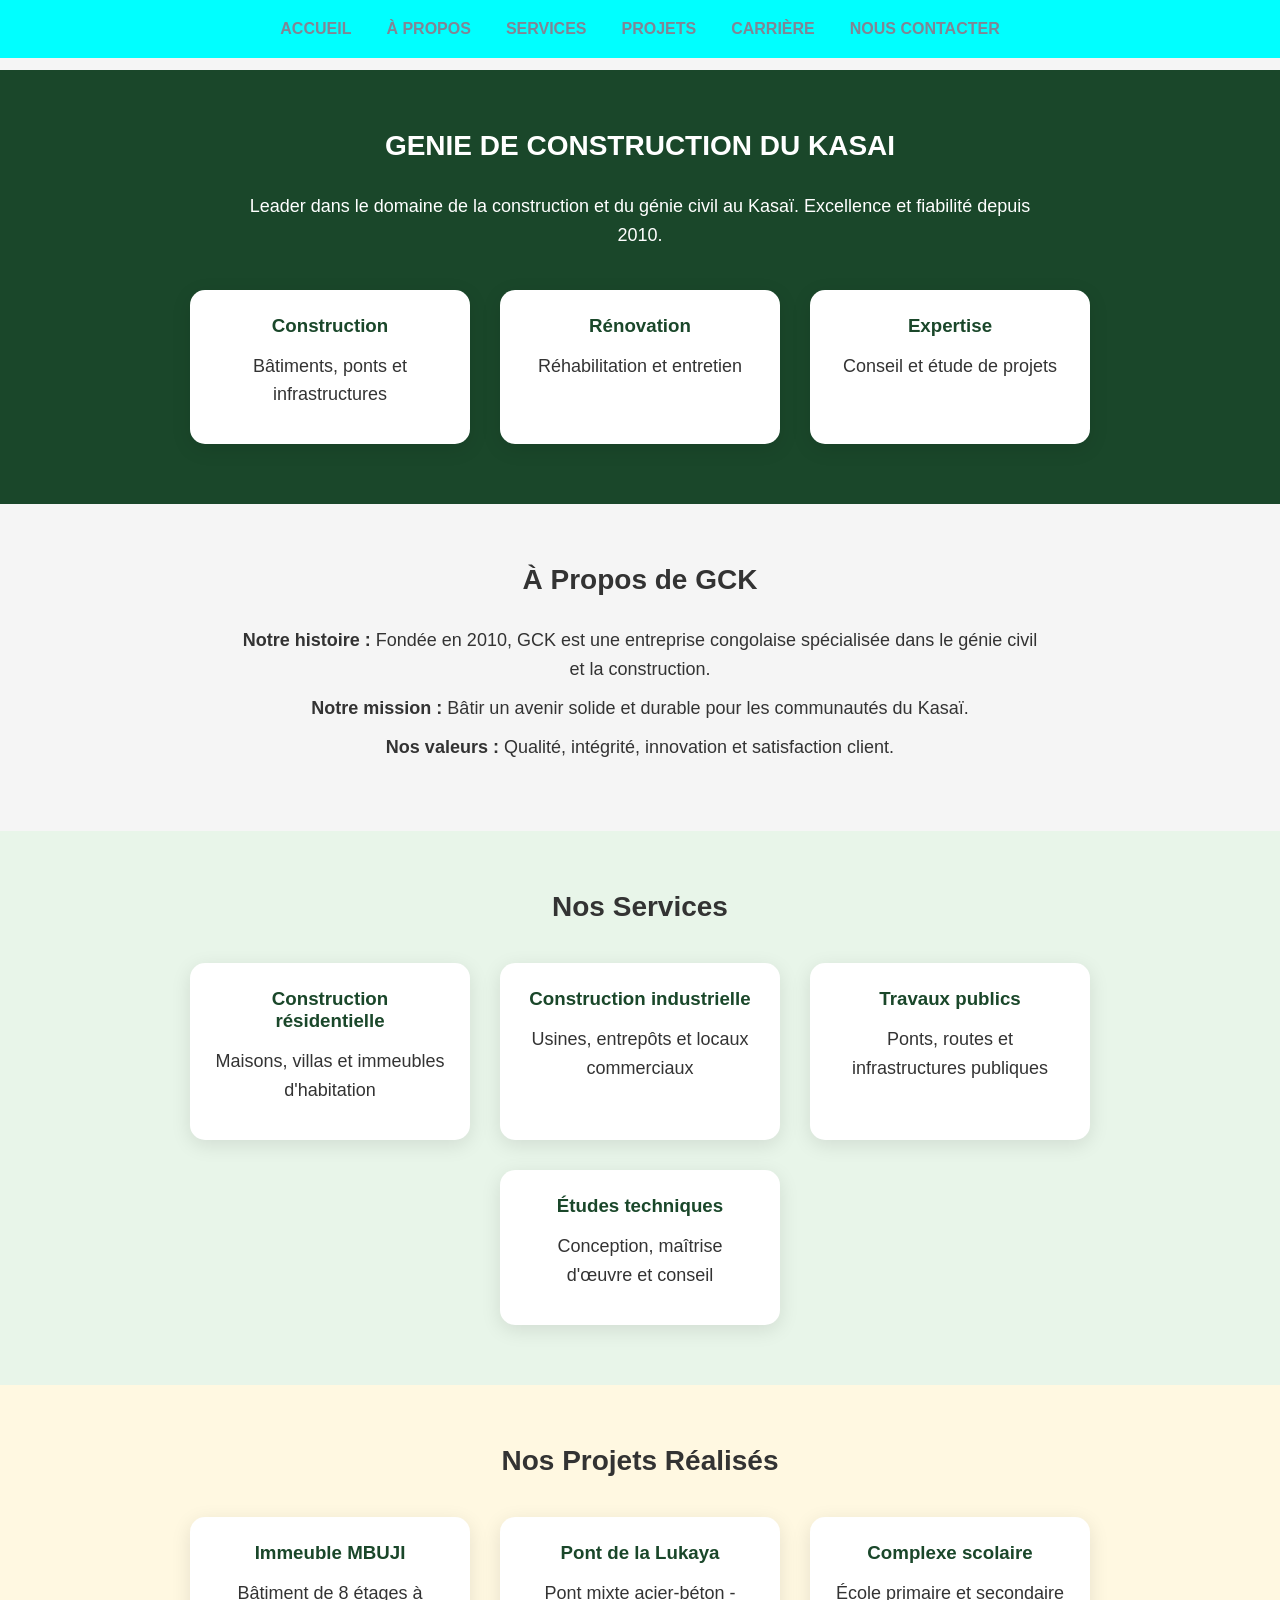
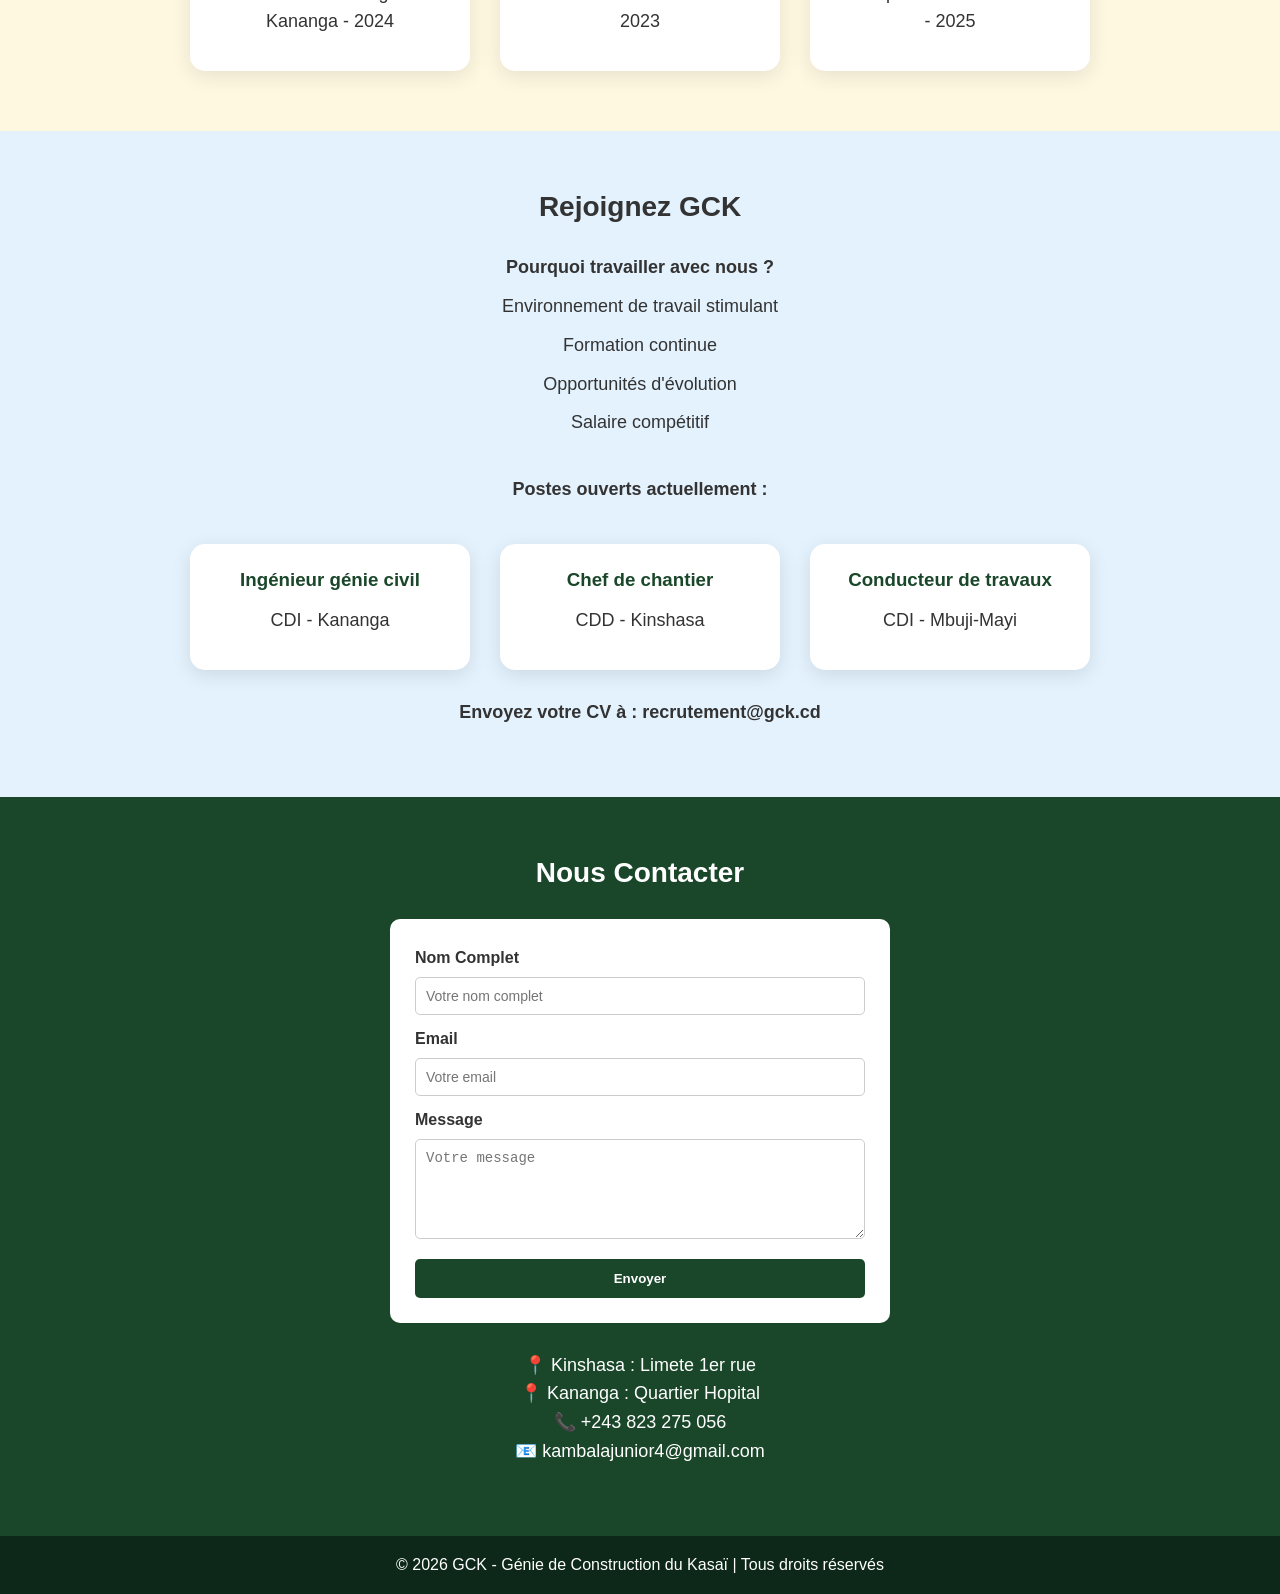
<file: index.html>
<!DOCTYPE html>
<html>
<head>
    <meta charset="UTF-8">
    <meta name="viewport" content="width=device-width, initial-scale=1.0">
    <title>GCK | Génie de Construction du Kasaï</title>
    <link rel="stylesheet" href="CSS/stylle.css">
</head>

<body>

<nav>
    <div class="menu">
        <a href="#accueil">ACCUEIL</a>
        <a href="#apropos">À PROPOS</a>
        <a href="#services">SERVICES</a>
        <a href="#projets">PROJETS</a>
        <a href="#carriere">CARRIÈRE</a>
        <a href="#contact">NOUS CONTACTER</a>
    </div>
</nav>

<!--SECTION ACCUEIL -->

<section id="accueil">
    <h2>GENIE DE CONSTRUCTION DU KASAI</h2>
    <p>Leader dans le domaine de la construction et du génie civil au Kasaï. Excellence et fiabilité depuis 2010.</p>
    <div class="cards">
        <div class="card">
            <h3>Construction</h3>
            <p>Bâtiments, ponts et infrastructures</p>
        </div>
        <div class="card">
            <h3>Rénovation</h3>
            <p>Réhabilitation et entretien</p>
        </div>
        <div class="card">
            <h3>Expertise</h3>
            <p>Conseil et étude de projets</p>
        </div>
    </div>
</section>

<!-- SECTION À PROPOS -->

<section id="apropos">
    <h2>À Propos de GCK</h2>
    <p><strong>Notre histoire :</strong> Fondée en 2010, GCK est une entreprise congolaise spécialisée dans le génie civil et la construction.</p>
    <p><strong>Notre mission :</strong> Bâtir un avenir solide et durable pour les communautés du Kasaï.</p>
    <p><strong>Nos valeurs :</strong> Qualité, intégrité, innovation et satisfaction client.</p>
</section>

<!-- SECTION SERVICES -->

<section id="services">
    <h2>Nos Services</h2>
    <div class="cards">
        <div class="card">
            <h3>Construction résidentielle</h3>
            <p>Maisons, villas et immeubles d'habitation</p>
        </div>
        <div class="card">
            <h3>Construction industrielle</h3>
            <p>Usines, entrepôts et locaux commerciaux</p>
        </div>
        <div class="card">
            <h3>Travaux publics</h3>
            <p>Ponts, routes et infrastructures publiques</p>
        </div>
        <div class="card">
            <h3>Études techniques</h3>
            <p>Conception, maîtrise d'œuvre et conseil</p>
        </div>
    </div>
</section>

<!-- SECTION 4 - PROJETS -->
 
<section id="projets">
    <h2>Nos Projets Réalisés</h2>
    <div class="cards">
        <div class="card">
            <h3>Immeuble MBUJI</h3>
            <p>Bâtiment de 8 étages à Kananga - 2024</p>
        </div>
        <div class="card">
            <h3>Pont de la Lukaya</h3>
            <p>Pont mixte acier-béton - 2023</p>
        </div>
        <div class="card">
            <h3>Complexe scolaire</h3>
            <p>École primaire et secondaire - 2025</p>
        </div>
    </div>
</section>

<!-- SECTION 5 - CARRIÈRE -->

<section id="carriere">
    <h2>Rejoignez GCK</h2>
    <p><strong>Pourquoi travailler avec nous ?</strong></p>
    <p>Environnement de travail stimulant</p>
    <p>Formation continue</p>
    <p>Opportunités d'évolution</p>
    <p>Salaire compétitif</p>
    <br>
    <p><strong>Postes ouverts actuellement :</strong></p>
    <div class="cards">
        <div class="card">
            <h3>Ingénieur génie civil</h3>
            <p>CDI - Kananga</p>
        </div>
        <div class="card">
            <h3>Chef de chantier</h3>
            <p>CDD - Kinshasa</p>
        </div>
        <div class="card">
            <h3>Conducteur de travaux</h3>
            <p>CDI - Mbuji-Mayi</p>
        </div>
    </div>
    <br>
    <p><strong>Envoyez votre CV à : recrutement@gck.cd</strong></p>
</section>

<!-- SECTION 6 - NOUS CONTACTER -->
<section id="contact">
    <h2>Nous Contacter</h2>
    <div class="contenu-form">
        <form>
            <label for="name">Nom Complet</label>
            <input type="text" id="name" name="name" placeholder="Votre nom complet" required>

            <label for="email">Email</label>
            <input type="email" id="email" name="email" placeholder="Votre email" required>

            <label for="message">Message</label>
            <textarea id="message" name="message" placeholder="Votre message"></textarea>

            <button type="submit">Envoyer</button>
        </form>
    </div>
    <br>
    <p style="text-align: center;">
        📍 Kinshasa : Limete 1er rue <br>
        📍 Kananga : Quartier Hopital<br>
        📞 +243 823 275 056<br>
        📧 kambalajunior4@gmail.com
    </p>
</section>

<footer>© 2026 GCK - Génie de Construction du Kasaï | Tous droits réservés</footer>

</body>
</html>
</file>
<file: CSS/stylle.css>
* {
    margin: 0;
    padding: 0;
    box-sizing: border-box;
}

body {
    font-family: Arial, sans-serif;
    background-color: #f5f5f5;
}


nav {
    position: fixed;
    top: 0;
    left: 0;
    width: 100%;
    background-color: aqua;
    z-index: 1000;
    padding: 10px 0;
}

.menu {
    display: flex;
    justify-content: center;
    flex-wrap: wrap;
    gap: 5px;
}

.menu a {
    color: #808594;
    text-decoration: none;
    font-weight: bold;
    padding: 10px 15px;
    font-family: Verdana, Geneva, Tahoma, sans-serif;
}

.menu a:hover, .menu a.active {
    color: rgb(71, 239, 25);
}

body {
    padding-top: 70px;
}

@media (max-width: 768px) {
    body {
        padding-top: 120px;
    }
}


header {
    text-align: center;
    padding: 20px;
}

h1 {
    color: #000003;
    text-align: center;
    font-family: 'Gill Sans', 'Calibri', 'Trebuchet MS', sans-serif;
    font-size: 25px;
    margin: 20px 0;
}

h2 {
    text-align: center;
    margin-bottom: 30px;
    font-size: 28px;
}

/* ========== SECTIONS (BANNIÈRES PLEINE LARGEUR) ========== */
section {
    width: 100%;
    padding: 60px 20px;
}

/* Alternance des couleurs des sections */
section:nth-of-type(1) { background-color: #1a472a; color: white; }
section:nth-of-type(2) { background-color: #f5f5f5; color: #333; }
section:nth-of-type(3) { background-color: #e8f5e9; color: #333; }
section:nth-of-type(4) { background-color: #fff8e1; color: #333; }
section:nth-of-type(5) { background-color: #e3f2fd; color: #333; }
section:nth-of-type(6) { background-color: #1a472a; color: white; }

section p {
    max-width: 800px;
    margin: 10px auto;
    text-align: center;
    font-size: 18px;
    line-height: 1.6;
}


.cards {
    display: flex;
    flex-wrap: wrap;
    justify-content: center;
    gap: 30px;
    max-width: 1200px;
    margin: 40px auto 0;
    transition: transform 0.3s ease, box-shadow 0.3s ease;
}

.card {
    background: white;
    padding: 25px;
    border-radius: 15px;
    width: 280px;
    text-align: center;
    box-shadow: 0 5px 20px rgba(0,0,0,0.1);
    color: #333;
}

.card h3 {
    margin-bottom: 15px;
    color: #1a472a;
}

.cards :hover {
    transform: translateY(-5px);
    box-shadow: 0 10px 25px aqua;
}

.contenu-form {
    max-width: 500px;
    margin: 0 auto;
    padding: 25px;
    border-radius: 10px;
    background-color: white;
    color: #333;
}

form {
    display: flex;
    flex-direction: column;
    gap: 10px;
}

label {
    font-weight: bold;
    margin-top: 5px;
}

input, textarea {
    padding: 10px;
    border-radius: 5px;
    border: 1px solid #ccc;
    width: 100%;
    font-size: 14px;
}

textarea {
    resize: vertical;
    min-height: 100px;
}

button {
    padding: 12px;
    background-color: #1a472a;
    color: white;
    border: none;
    border-radius: 5px;
    font-weight: bold;
    cursor: pointer;
    margin-top: 10px;
}

button:hover {
    background-color: #2e7d32;
}


footer {
    text-align: center;
    padding: 20px;
    background-color: #0d2818;
    color: white;
}



@media (max-width: 768px) {
    .menu {
        flex-direction: column;
        align-items: center;
    }
    
    .menu a {
        display: block;
        width: 100%;
        text-align: center;
        padding: 8px;
    }
    
    section {
        padding: 40px 15px;
    }
    
    section h2 {
        font-size: 24px;
    }
    
    section p {
        font-size: 16px;
    }
    
    .card {
        width: 100%;
        padding: 20px;
    }
    
    .contenu-form {
        margin: 0 15px;
        padding: 20px;
    }
}

@media (max-width: 480px) {
    body {
        padding-top: 140px;
    }
    
    section h2 {
        font-size: 20px;
    }
    
    .menu a {
        font-size: 14px;
    }
}


/* ========== CORRECTIONS SPÉCIFIQUES MOBILE ========== */

@media (max-width: 768px) {
    
    /* Plus d'espace entre les éléments */
    section {
        padding: 40px 20px !important;
    }
    
    /* Texte mieux aéré */
    section p {
        font-size: 15px !important;
        line-height: 1.7 !important;
        margin-bottom: 20px !important;
    }
    
    /* Cartes en colonne avec espacement */
    .cards {
        flex-direction: column !important;
        gap: 20px !important;
        margin-top: 25px !important;
    }
    
    .card {
        width: 100% !important;
        padding: 20px !important;
    }
    
    .card h3 {
        font-size: 18px !important;
        margin-bottom: 10px !important;
    }
    
    .card p {
        font-size: 14px !important;
        margin-bottom: 0 !important;
    }
    
    /* Titres des sections */
    section h2 {
        font-size: 22px !important;
        margin-bottom: 20px !important;
    }
}

/* Pour très petits écrans (moins de 400px) */

@media (max-width: 400px) {
    section {
        padding: 30px 15px !important;
    }
    
    section h2 {
        font-size: 18px !important;
    }
    
    section p {
        font-size: 13px !important;
    }
    
    .card {
        padding: 15px !important;
    }
    
    .card h3 {
        font-size: 16px !important;
    }
}
</file>
